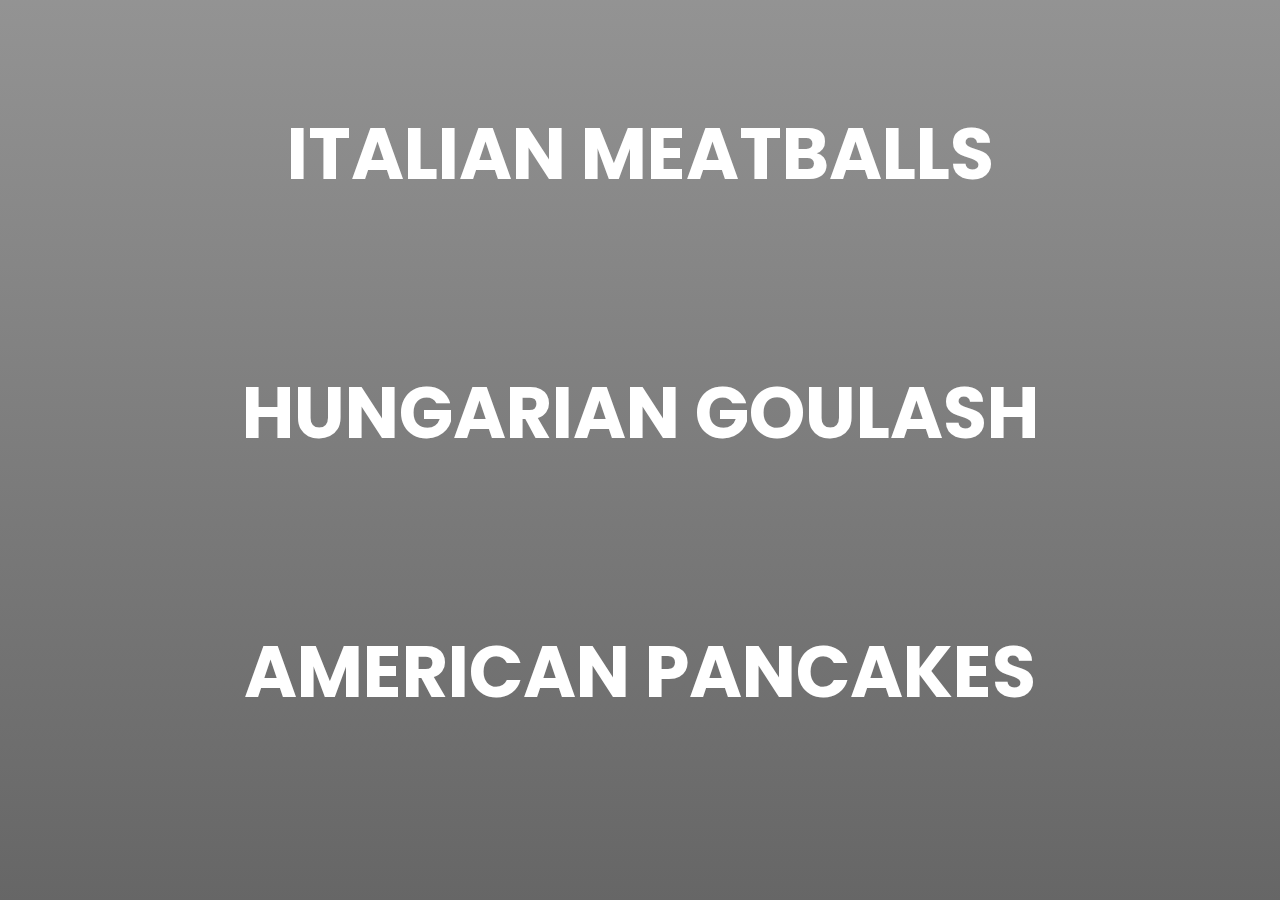
<file: index.html>
<!DOCTYPE html>
<html lang="en">
<head>
    <meta charset="UTF-8">
    <link href="https://fonts.googleapis.com/css?family=Poppins" rel="stylesheet">
    <link href="styles/styles.css" rel="stylesheet">
    <link href="styles/index-styles.css" rel="stylesheet">
    <style>
        body {
            background: 
            linear-gradient(0deg, 
            rgba(51, 51, 51, 0.75), 
            rgba(111, 111, 111, 0.75)),
            url(https://media.healthyfood.com/wp-content/uploads/2016/11/Cooking-for-someone-with-diabetes-iStock-883982334.jpg);
            background-position: center;
            background-repeat: no-repeat;
            background-size: cover;
        }
    </style>
    <title>Recipes</title>
</head>
<body>
    <div id="container">
        <div class="recipe-link">
            <a href="recipes/meatballs.html" rel="">
                <h2>ITALIAN MEATBALLS</h2>
            </a>
        </div>
        <div class="recipe-link">
            <a href="recipes/goulash.html" rel="">
                <h2>HUNGARIAN GOULASH</h2>
            </a>
        </div>
        <div class="recipe-link">
            <a href="recipes/pancakes.html" rel="">
                <h2>AMERICAN PANCAKES</h2>
            </a>
        </div>
    </div>
</body>
</html>
</file>
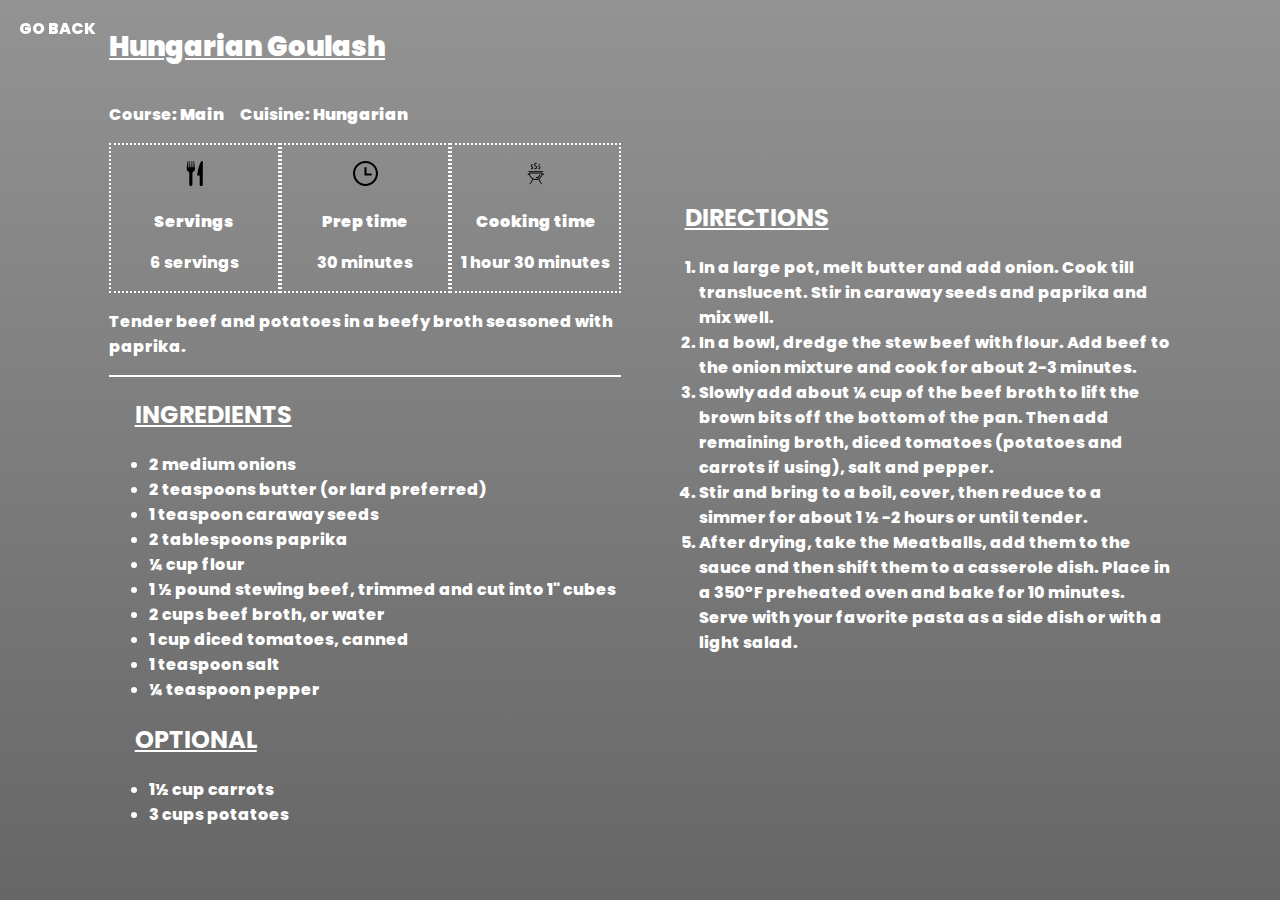
<file: recipes/goulash.html>
<!DOCTYPE html>
<html lang="en">
<head>
    <meta charset="UTF-8">
    <link href="https://fonts.googleapis.com/css?family=Poppins" rel="stylesheet">
    <link href="../styles/styles.css" rel="stylesheet">
    <style>
        body {
            background: 
            linear-gradient(0deg, 
            rgba(51, 51, 51, 0.75), 
            rgba(111, 111, 111, 0.75)),
            url(https://upload.wikimedia.org/wikipedia/commons/9/97/Guly%C3%A1sleves_bogr%C3%A1csban_t%C3%A1lalva.jpg);
            background-position: center;
            background-repeat: no-repeat;
            background-size: cover;
        }

        @media (max-width: 1000px) {
            body{
                background-repeat: repeat;
            }
        }
    </style>
    <title>Hungarian Goulash</title>
</head>
<body>
    <nav id="navbar">
        <a id="back-button" href="../index.html" rel="">
            <p>GO BACK</p>
        </a>
    </nav>
    <div id="container">
        <section id="section-one" class="section">
            <h1 id="title">Hungarian Goulash</h1>
            <div id="recipe-details">
                <p>Course: <b>Main</b></p>
                <p>Cuisine: <b>Hungarian</b></p>
            </div>
            <div id="times">
                <div class="times-with-icons">
                    <img class="icon" src="../svg/iconmonstr-eat-2.svg" alt=""/>
                    <p><b>Servings</b></p>
                    <p>6 servings</p>
                </div>
                <div class="times-with-icons">
                    <img class="icon" src="../svg/iconmonstr-time-2.svg" alt=""/>
                    <p><b>Prep time</b></p>
                    <p>30 minutes</p>
                </div>
                <div class="times-with-icons">
                    <img class="icon" src="../svg/1303781081579688171.svg" alt=""/>
                    <p><b>Cooking time</b></p>
                    <p>1 hour 30 minutes</p>
                </div>
            </div>
            <div id="description">
                <p>Tender beef and potatoes in a beefy broth seasoned with paprika.</p>
            </div>
            <div id="ingredients">
                <h2>INGREDIENTS</h2>
                <ul>
                    <li>2 medium onions</li>
                    <li>2 teaspoons butter (or lard preferred)</li>
                    <li>1 teaspoon caraway seeds</li>
                    <li>2 tablespoons paprika</li>
                    <li>&#188; cup flour</li>
                    <li>1 &half; pound stewing beef, trimmed and cut into 1" cubes</li>
                    <li>2 cups beef broth, or water</li>
                    <li>1 cup diced tomatoes, canned</li>
                    <li>1 teaspoon salt</li>
                    <li>&#188; teaspoon pepper</li>
                </ul>
                <h2>OPTIONAL</h2>
                <ul>
                    <li>1&half; cup carrots</li>
                    <li>3 cups potatoes</li>
                </ul>
            </div>
        </section>
        <section id="section-two" class="section">
            <div id="directions">
                <h2>DIRECTIONS</h2>
                <ol>
                    <li>In a large pot, melt butter and add onion. Cook till translucent. Stir in caraway seeds and paprika and mix well.</li>
                    <li>In a bowl, dredge the stew beef with flour. Add beef to the onion mixture and cook for about 2-3 minutes.</li>
                    <li>Slowly add about &#188; cup of the beef broth to lift the brown bits off the bottom of the pan. Then add remaining broth, diced tomatoes (potatoes and carrots if using), salt and pepper. </li>
                    <li>Stir and bring to a boil, cover, then reduce to a simmer for about 1 &half; -2 hours or until tender.</li>
                    <li>After drying, take the Meatballs, add them to the sauce and then shift them to a casserole dish. Place in a 350&deg;F preheated oven and bake for 10 minutes. Serve with your favorite pasta as a side dish or with a light salad.</li>
                </ol>
            </div>
        </section>
    </div>
</body>
</html>
</file>
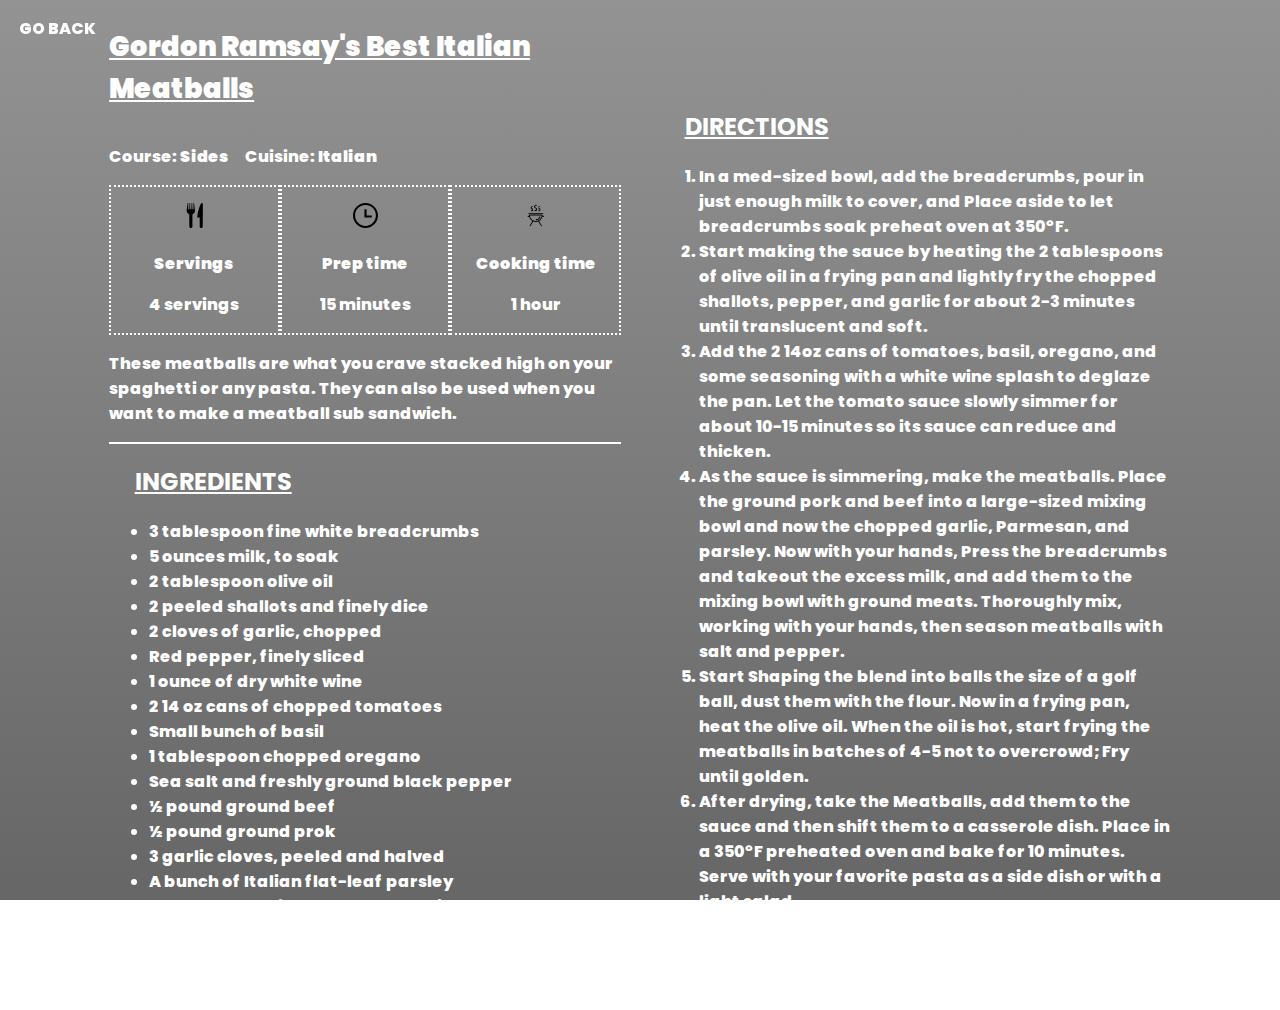
<file: recipes/meatballs.html>
<!DOCTYPE html>
<html lang="en">
<head>
    <meta charset="UTF-8">
    <link href="https://fonts.googleapis.com/css?family=Poppins" rel="stylesheet">
    <link href="../styles/styles.css" rel="stylesheet">
    <style>
        body {
            background: 
            linear-gradient(0deg, 
            rgba(51, 51, 51, 0.75), 
            rgba(111, 111, 111, 0.75)),
            url(https://hips.hearstapps.com/hmg-prod/images/italian-meatballs-329-1547011036.jpg);
            background-position: center;
            background-repeat: no-repeat;
            background-size: cover;
        }

        @media (max-width: 1000px) {
            body{
                background-repeat: repeat;
            }
        }
    </style>
    <title>Gordon Ramsay's Best Italian Meatballs</title>
</head>
<body>
    <nav id="navbar">
        <a id="back-button" href="../index.html" rel="">
            <p>GO BACK</p>
        </a>
    </nav>
    <div id="container">
        <section id="section-one" class="section">
            <h1 id="title">Gordon Ramsay's Best Italian Meatballs</h1>
            <div id="recipe-details">
                <p>Course: <b>Sides</b></p>
                <p>Cuisine: <b>Italian</b></p>
            </div>
            <div id="times">
                <div class="times-with-icons">
                    <img class="icon" src="../svg/iconmonstr-eat-2.svg" alt=""/>
                    <p><b>Servings</b></p>
                    <p>4 servings</p>
                </div>
                <div class="times-with-icons">
                    <img class="icon" src="../svg/iconmonstr-time-2.svg" alt=""/>
                    <p><b>Prep time</b></p>
                    <p>15 minutes</p>
                </div>
                <div class="times-with-icons">
                    <img class="icon" src="../svg/1303781081579688171.svg" alt=""/>
                    <p><b>Cooking time</b></p>
                    <p>1 hour</p>
                </div>
            </div>
            <div id="description">
                <p>These meatballs are what you crave stacked high on your spaghetti or any pasta. They can also be used when you want to make a meatball sub sandwich.</p>
            </div>
            <div id="ingredients">
                <h2>INGREDIENTS</h2>
                <ul>
                    <li>3 tablespoon fine white breadcrumbs</li>
                    <li>5 ounces milk, to soak</li>
                    <li>2 tablespoon olive oil</li>
                    <li>2 peeled shallots and finely dice</li>
                    <li>2 cloves of garlic, chopped</li>
                    <li>Red pepper, finely sliced</li>
                    <li>1 ounce of dry white wine</li>
                    <li>2 14 oz cans of chopped tomatoes</li>
                    <li>Small bunch of basil</li>
                    <li>1 tablespoon chopped oregano</li>
                    <li>Sea salt and freshly ground black pepper</li>
                    <li>&half; pound ground beef</li>
                    <li>&half; pound ground prok</li>
                    <li>3 garlic cloves, peeled and halved</li>
                    <li>A bunch of Italian flat-leaf parsley</li>
                    <li>2 tablespoons freshly grated Italian Romano cheese, plus some extra to serve</li>
                    <li>1 tablespoon olive oil</li>
                    <li>Flour to dust meatballs before frying</li>
                </ul>
            </div>
        </section>
        <section id="section-two" class="section">
            <div id="directions">
                <h2>DIRECTIONS</h2>
                <ol>
                    <li>In a med-sized bowl, add the breadcrumbs, pour in just enough milk to cover, and Place aside to let breadcrumbs soak preheat oven at 350&deg;F.</li>
                    <li>Start making the sauce by heating the 2 tablespoons of olive oil in a frying pan and lightly fry the chopped shallots, pepper, and garlic for about 2-3 minutes until translucent and soft.</li>
                    <li>Add the 2 14oz cans of tomatoes, basil, oregano, and some seasoning with a white wine splash to deglaze the pan. Let the tomato sauce slowly simmer for about 10-15 minutes so its sauce can reduce and thicken.</li>
                    <li>As the sauce is simmering, make the meatballs. Place the ground pork and beef into a large-sized mixing bowl and now the chopped garlic, Parmesan, and parsley. Now with your hands, Press the breadcrumbs and takeout the excess milk, and add them to the mixing bowl with ground meats. Thoroughly mix, working with your hands, then season meatballs with salt and pepper.</li>
                    <li>Start Shaping the blend into balls the size of a golf ball, dust them with the flour. Now in a frying pan, heat the olive oil. When the oil is hot, start frying the meatballs in batches of 4-5 not to overcrowd; Fry until golden.</li>
                    <li>After drying, take the Meatballs, add them to the sauce and then shift them to a casserole dish. Place in a 350&deg;F preheated oven and bake for 10 minutes. Serve with your favorite pasta as a side dish or with a light salad.</li>
                </ol>
            </div>
        </section>
    </div>
</body>
</html>
</file>
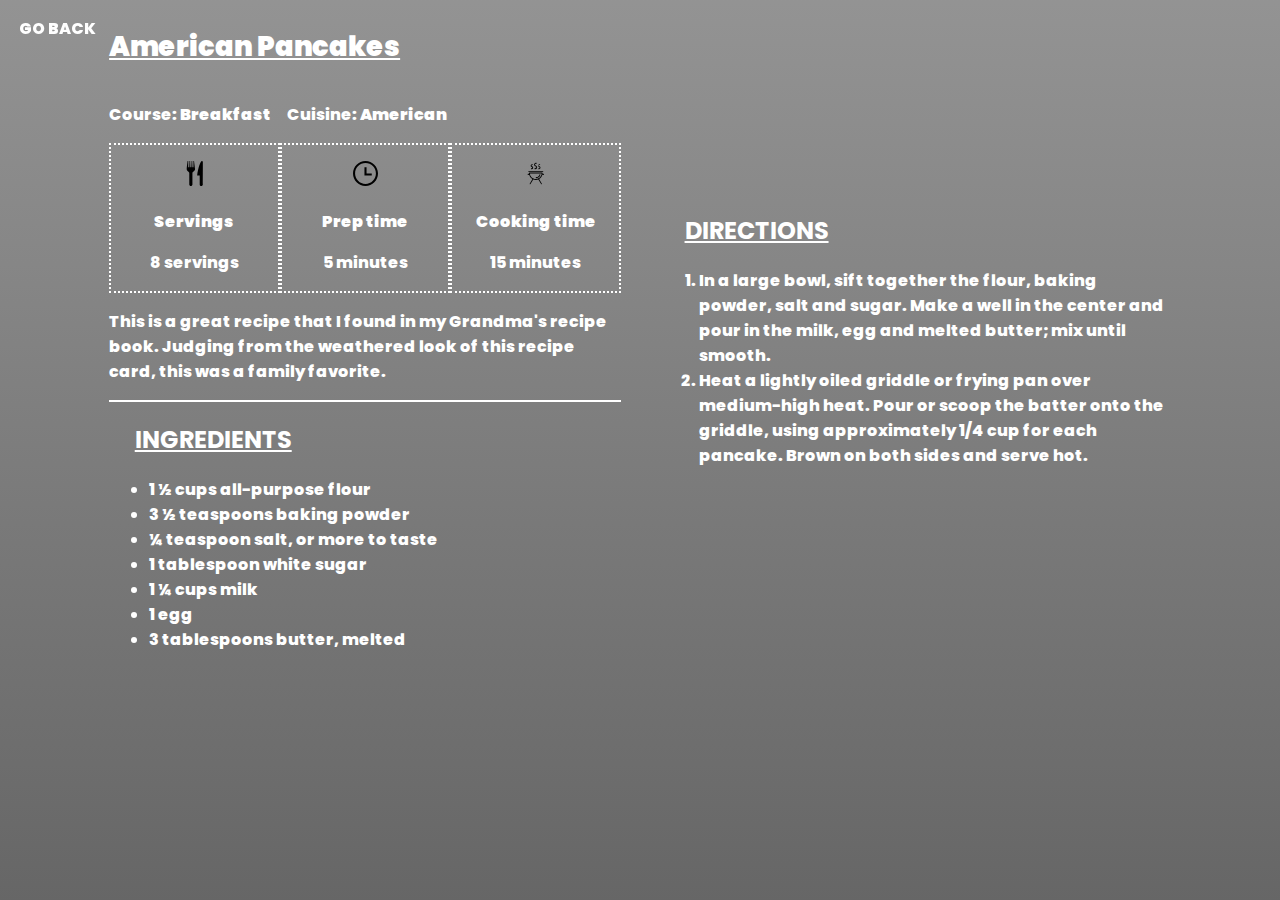
<file: recipes/pancakes.html>
<!DOCTYPE html>
<html lang="en">
<head>
    <meta charset="UTF-8">
    <link href="https://fonts.googleapis.com/css?family=Poppins" rel="stylesheet">
    <link href="../styles/styles.css" rel="stylesheet">
    <style>
        body {
            background: 
            linear-gradient(0deg, 
            rgba(51, 51, 51, 0.75), 
            rgba(111, 111, 111, 0.75)),
            url(https://assets.epicurious.com/photos/605ce315b1622a8602ec4bb0/4:3/w_3428,h_2571,c_limit/HomemadePancakeMix_RECIPE_v1_032521_11975_VOG_final.jpg);
            background-position: center;
            background-repeat: no-repeat;
            background-size: cover;
        }

        @media (max-width: 1000px) {
            body{
                background-repeat: repeat;
            }
        }
    </style>
    <title>American Pancakes</title>
</head>
<body>
    <nav id="navbar">
        <a id="back-button" href="../index.html" rel="">
            <p>GO BACK</p>
        </a>
    </nav>
    <div id="container">
        <section id="section-one" class="section">
            <h1 id="title">American Pancakes</h1>
            <div id="recipe-details">
                <p>Course: <b>Breakfast</b></p>
                <p>Cuisine: <b>American</b></p>
            </div>
            <div id="times">
                <div class="times-with-icons">
                    <img class="icon" src="../svg/iconmonstr-eat-2.svg" alt=""/>
                    <p><b>Servings</b></p>
                    <p>8 servings</p>
                </div>
                <div class="times-with-icons">
                    <img class="icon" src="../svg/iconmonstr-time-2.svg" alt=""/>
                    <p><b>Prep time</b></p>
                    <p>5 minutes</p>
                </div>
                <div class="times-with-icons">
                    <img class="icon" src="../svg/1303781081579688171.svg" alt=""/>
                    <p><b>Cooking time</b></p>
                    <p>15 minutes</p>
                </div>
            </div>
            <div id="description">
                <p>This is a great recipe that I found in my Grandma's recipe book. Judging from the weathered look of this recipe card, this was a family favorite.</p>
            </div>
            <div id="ingredients">
                <h2>INGREDIENTS</h2>
                <ul>
                    <li>1 &half; cups all-purpose flour</li>
                    <li>3 &half; teaspoons baking powder</li>
                    <li>&#188; teaspoon salt, or more to taste</li>
                    <li>1 tablespoon white sugar</li>
                    <li>1 &#188; cups milk</li>
                    <li>1 egg</li>
                    <li>3 tablespoons butter, melted</li>
                </ul>
            </div>
        </section>
        <section id="section-two" class="section">
            <div id="directions">
                <h2>DIRECTIONS</h2>
                <ol>
                    <li>In a large bowl, sift together the flour, baking powder, salt and sugar. Make a well in the center and pour in the milk, egg and melted butter; mix until smooth.</li>
                    <li>Heat a lightly oiled griddle or frying pan over medium-high heat. Pour or scoop the batter onto the griddle, using approximately 1/4 cup for each pancake. Brown on both sides and serve hot.</li>
                </ol>
            </div>
        </section>
    </div>
</body>
</html>
</file>
<file: styles/styles.css>
html {
    font-family: 'Poppins';
    color: white;
    font-weight: 800;
    height: 100%;
    user-select: none;
}

#navbar {
    position: fixed;
    top: 0;
    left: 1.5vw;
}

a {
    color: white;
    text-decoration: none;
}

#container {
    display: flex;
    flex-direction: row;
    justify-content: space-evenly;
    width: 90%;
    margin: auto;
}

#section-one {
    width: 45%;
    display: flex;
    flex-direction: column;
    justify-content: center;
}

h1 {
    font-size: 1.7rem;
    font-weight: 900;
    text-decoration: underline;
}

h2 {
    text-decoration: underline;
}

#recipe-details {
    display: flex;
    flex-direction: row;
    gap: 1em;
}

#times {
    display: flex;
    flex-direction: row;
    justify-content: center;
}

.times-with-icons {
    text-align: center;
    width: 100%;
    border: 2px dotted white;
    padding-top: 1em;
    padding-bottom: 0;
}

.icon {
    height: 25px;
    width: auto;
}

#ingredients {
    border-top: 2px solid white;
}

#ingredients > h2 {
    padding-left: 5%;
}

#section-two {
    width: 45%;
    display: flex;
    justify-content: center;
}

#directions {
    margin: auto;

}

#directions > h2 {
    padding-left: 5%;
}

#video {
    display: flex;
    justify-content: center;
    margin: auto;
}

@media (max-width: 1000px) {
    body{
        background-repeat: repeat;
    }

    #container {
        flex-direction: column;
    }

    #section-one, #section-two {
        width: 90%;
        margin: auto;
    }

    h1, h2 {
        text-align: center;
    }
}
</file>
<file: styles/index-styles.css>
html {
    font-family: 'Poppins';
    font-weight: 800;
}

#container {
    display: flex;
    flex-direction: column;
    justify-content: space-evenly;
    align-items: center;
    margin: auto;
    height: 90vh;
    font-size: 3em;
}

a {
    color: white;
    text-decoration: none;
}

h2 {
    text-decoration: none;
}
</file>
